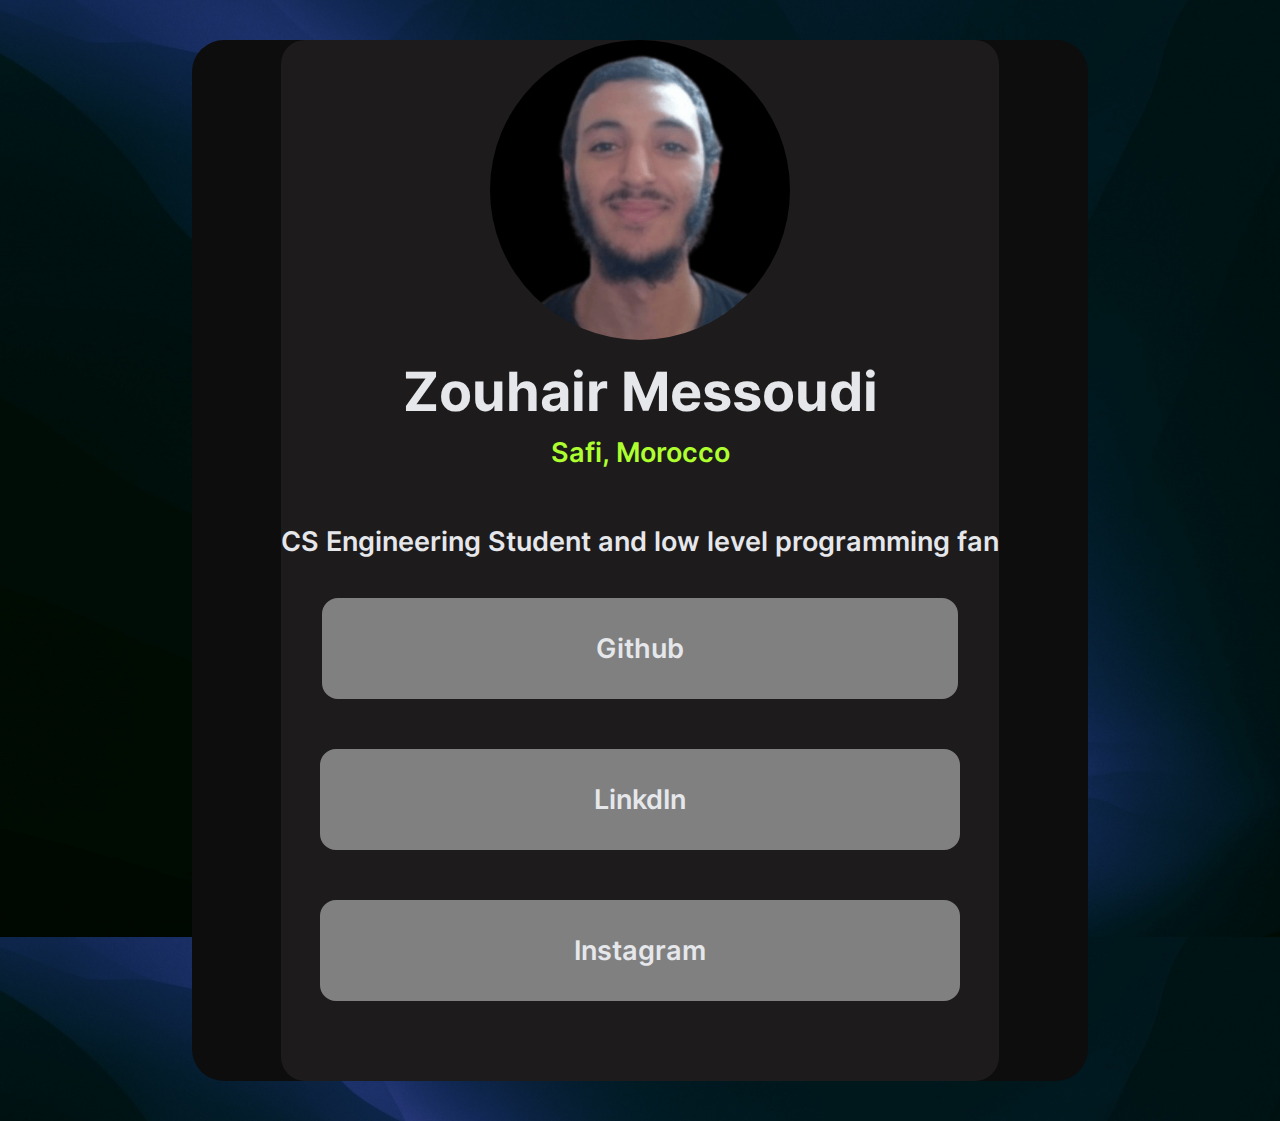
<file: index.html>
<!DOCTYPE html>
<html lang="en">
  <head>
    <meta charset="UTF-8">
    <meta name="viewport" content="width=device-width, initial-scale=1.0">

    <link rel="icon" type="image/png" sizes="32x32" href=".\assets\images\favicon-32x32.png">
    <link rel="stylesheet" href="style.css">
    
    <title>Frontend Mentor | Social links profile</title>

  </head>
  <body>
    <div class="container">
      <div class="subcontainer">
        <div class="my-img">
          <img src=".\assets\images\img-dyali.png" alt="My Image">
        </div>

        <div class="my-name">
          <h1>
            Zouhair Messoudi
          </h1>
        </div>

        <div class="my-adress">
          <address>
            Safi, Morocco
          </address>
        </div>

        <div class="my-desc">
          <p>
            CS Engineering Student and low level programming fan
          </p>
        </div>

        <div class="links">
          <div class="my-github">
            <a href="https://github.com/user105109" target="_blank">Github</a>
          </div>

          <div class="my-linkdin">
            <a href="www.linkedin.com/in/zouhair-messoudi-9b82b52a0" target="_blank">LinkdIn</a>
          </div>

          <div class="my-instagram">
            <a href="https://www.instagram.com/zouhaiir.msd20/" target="_blank">Instagram</a>
          </div>
        </div>
        

      </div>
    </div>
  </body>
</html>
</file>
<file: style.css>
* {
    padding: 0;
    margin: 0;
    box-sizing: border-box;
}

.attribution { font-size: 11px; text-align: center; }
.attribution a { color: hsl(228, 45%, 44%); }

h1, p {
    color: #E5E7EB;
}

address {
    font-style: normal;
    color: greenyellow;
}

p {
    font-size: 25mpx;
}

img {
    width: 300px;
    border-radius: 150px;
}

a {
    text-decoration: none;
    color: inherit;
}

@font-face {
    font-family: 'Inter';
    src: url(assets/fonts/Inter-VariableFont_slnt,wght.ttf) format('truetype');
    font-weight: 100 900;
    font-style: normal;
    font-display: swap;
}

@font-face {
    font-family: 'Inter-Bold';
    src: url(assets/fonts/static/Inter-Bold.ttf) format('truetype');
    font-weight: 900;
    font-style: normal;
    font-display: swap;
}

@font-face {
    font-family: 'Inter-Regular';
    src: url(assets/fonts/static/Inter-Regular.ttf) format('truetype');
    font-weight: 400;
    font-style: normal;
    font-display: swap;
}

@font-face {
    font-family: 'Inter-SemiBold';
    src: url(assets/fonts/static/Inter-SemiBold.ttf) format('truetype');
    font-weight: 700;
    font-style: normal;
    font-display: swap;
}

body {
    background-image: url(assets/images/bg.jpg);
    color: #E5E7EB;
    font-family: 'Inter';
    font-weight: 600;
}

.container {
    background-color: #0d0d0d;
    width: 70vw;
    min-height: 90vh;
    margin: 40px auto;
    border-radius: 32px;

    display: flex;
    justify-content: center;
    align-items: center;
    flex-shrink: 0;
}

.subcontainer {
    min-height: 70vh;
    min-width: 30vw;
    background-color: #1d1b1b;
    border-radius: 24px;

    display: flex;
    flex-direction: column;
}

.my-img, .my-name, .my-desc, .my-adress, .my-github, .my-linkdin, .my-instagram {
    align-self: center;
    font-size: 27px;
}

.my-name {
    margin:12px 0px
}

.my-adress {
    margin-bottom: 56px; 
}

.links {
    display: flex;
    flex-direction: column;
    gap: 50px;
    margin: 40px 0px 80px;
}

.my-github {
    border: solid grey 4px;
    border-radius: 16px;
    padding: 30px 270px;
    background-color: grey;
}
.my-linkdin {
    border: solid grey 4px;
    border-radius: 16px;
    padding: 30px 270px;
    background-color: grey;
}

.my-instagram {
    border: solid grey 4px;
    border-radius: 16px;
    padding: 30px 250px;
    background-color: grey;
}

.my-instagram:hover, .my-github:hover, .my-linkdin:hover {
    background-color: greenyellow;
    color: black;
    box-shadow: 5px 5px #E5E7EB;
}
</file>
